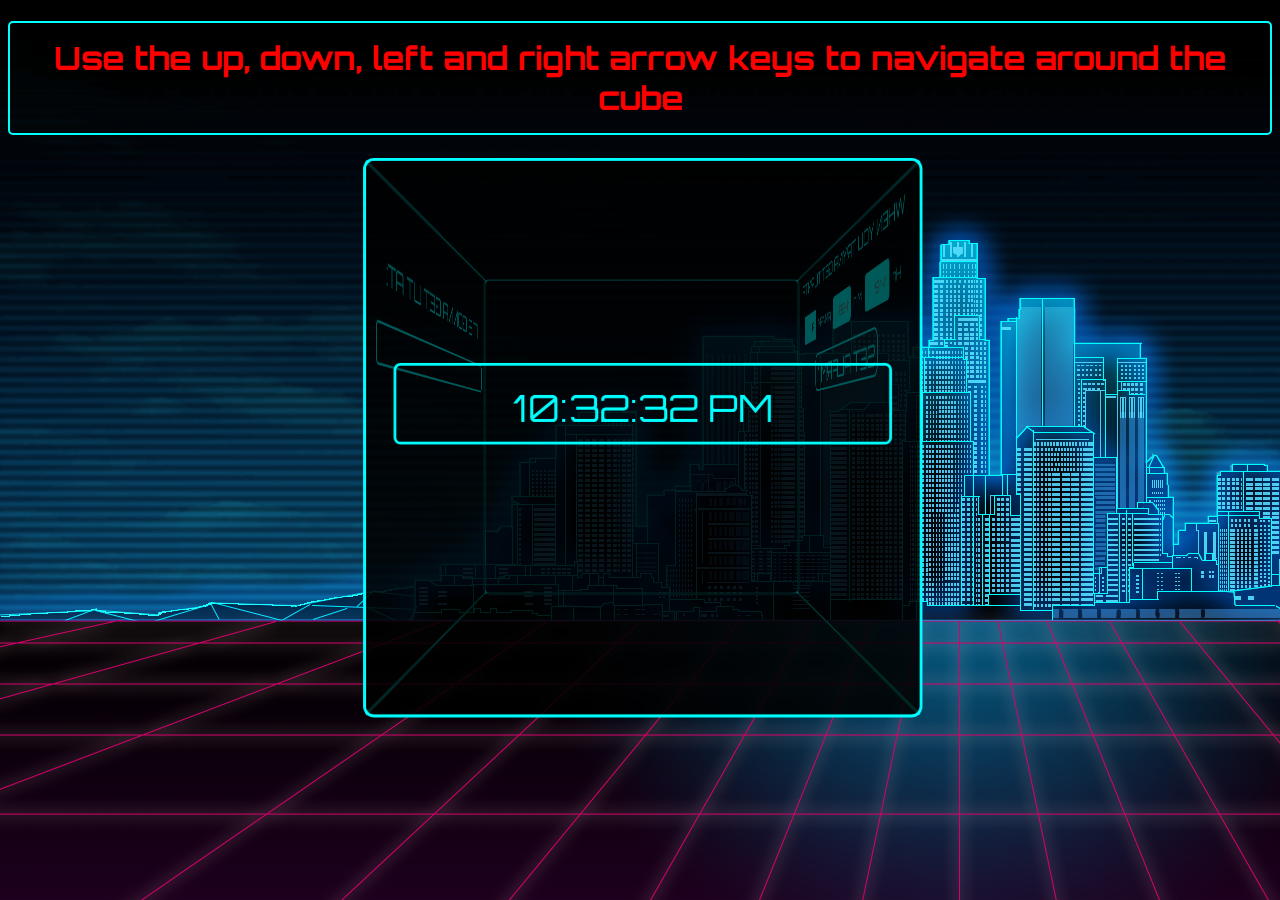
<file: index.html>
<!DOCTYPE html>
<html>
	<head>
    <meta http-equiv="X-UA-Compatible" content="IE=edge,chrome=1" />
    <title>Cubed</title>
		<link rel="stylesheet" href="css/button.css" />
		<link rel="stylesheet" href="css/clock.css" />
		<link rel="stylesheet" href="css/cube.css" />
		<link rel="stylesheet" href="css/main.css" />
		<link href='https://fonts.googleapis.com/css?family=Orbitron' rel='stylesheet' type='text/css'>
	</head>
<body>
     <h1 class="heading1">Use the up, down, left and right arrow keys to navigate around the cube</h1>
<div id="experiment">
    <div id="cube">
        <div class="face one">
        </div>
        <div class="face two">
        	<article class="stopbuttons stopborder">	
    				<a class="stopbtn stopgreen hidden" id="stop" href="" onclick="stop(event)">
    					<div class="alarm stopcubebtn">STOP</div>
    				</a>
					</article>          
					<div id="hex"></div>
        </div>
        <div class="face three">
        	<p class="TURNT">WHEN YOU TRYNA GET TURNT?</p>
        	<label for="hours">Hr</label>
        	<input class="inputs" id="hours" name="hours" type="number" placeholder="1-12" min="1" max="12">
        	<label for="minutes">Min</label>
        	<input class="inputs" id="minutes" name="minutes" type="number" placeholder="1-59" min="1" max="59">
        	<label for="period">AM/PM</label>
        	<select class="selector" id="period" name="period">
        		<option value="AM">AM</option>
        		<option value="PM">PM</option>
        	</select>
        	 <article class="buttons border">	
    				<a class="btn green" href="" onclick="setAlarm1(event)">
    					<div class="alarm cubebtn" id="set-alarm">SET ALARM 1</div>
    				</a>
					</article>
					<!-- EXTRA INPUTS FOR MULTIPLE ALARM SETS ----------------------------------------------------------- -->
        	<!-- <div>
        		<label for="hours">Hr</label>
        		<input class="inputs" id="hours2" name="hours" type="number" placeholder="1-12" min="1" max="12">
        		<label for="minutes">Min</label>
        		<input class="inputs" id="minutes2" name="minutes" type="number" placeholder="1-59" min="1" max="59">
        		<label for="period">AM/PM</label>
        		<select class="selector" id="period2" name="period">
        			<option value="AM">AM</option>
        			<option value="PM">PM</option>
        		</select>
        		<article class="buttons border">	
    				<a class="btn green" href="" onclick="setAlarm2(event)">
    					<div class="alarm cubebtn" id="set-alarm">SET ALARM 2</div>
    				</a>
					</article>
        	</div> -->
        	<!-- <div>
        		<label for="hours">Hr</label>
        		<input class="inputs" id="hours3" name="hours" type="number" placeholder="1-12" min="1" max="12">
        		<label for="minutes">Min</label>
        		<input class="inputs" id="minutes3" name="minutes" type="number" placeholder="1-59" min="1" max="59">
        		<label for="period">AM/PM</label>
        		<select class="selector" id="period3" name="period">
        			<option value="AM">AM</option>
        			<option value="PM">PM</option>
        		</select>
        		<article class="buttons border">	
    				<a class="btn green" href="" onclick="setAlarm3(event)">
    					<div class="alarm cubebtn" id="set-alarm">SET ALARM 3</div>
    				</a>
					</article>
        	</div>  END OF EXTRA INPUTS ---------------------------------------------------------------->
        </div>
        <div class="face four">
   				<img class="neontree hidden" id="gif" src="images/neon_tree.gif" width="360" height="360"> 
        </div>
        <div class="face five">
        	<p class="LIT">IT'S GONNA GET LIT AT:</p>
        	<p class="ITSLIT" id="set"></p>
        	<!-- <p class="ITSLIT" id="set2"></p>
        	<p class="ITSLIT" id="set3"></p> -->
        </div>
        <div class="face six">
          
        </div>
    </div>
</div>
<audio id="myAudio">
  <source src="audio/KnightRider.mp3" type="audio/mp3">
</audio>

    </div>
    <script src="http://ajax.googleapis.com/ajax/libs/jquery/1.9.0/jquery.min.js"></script>
    <script src="js/index.js"></script>
</body>
</html>
</file>
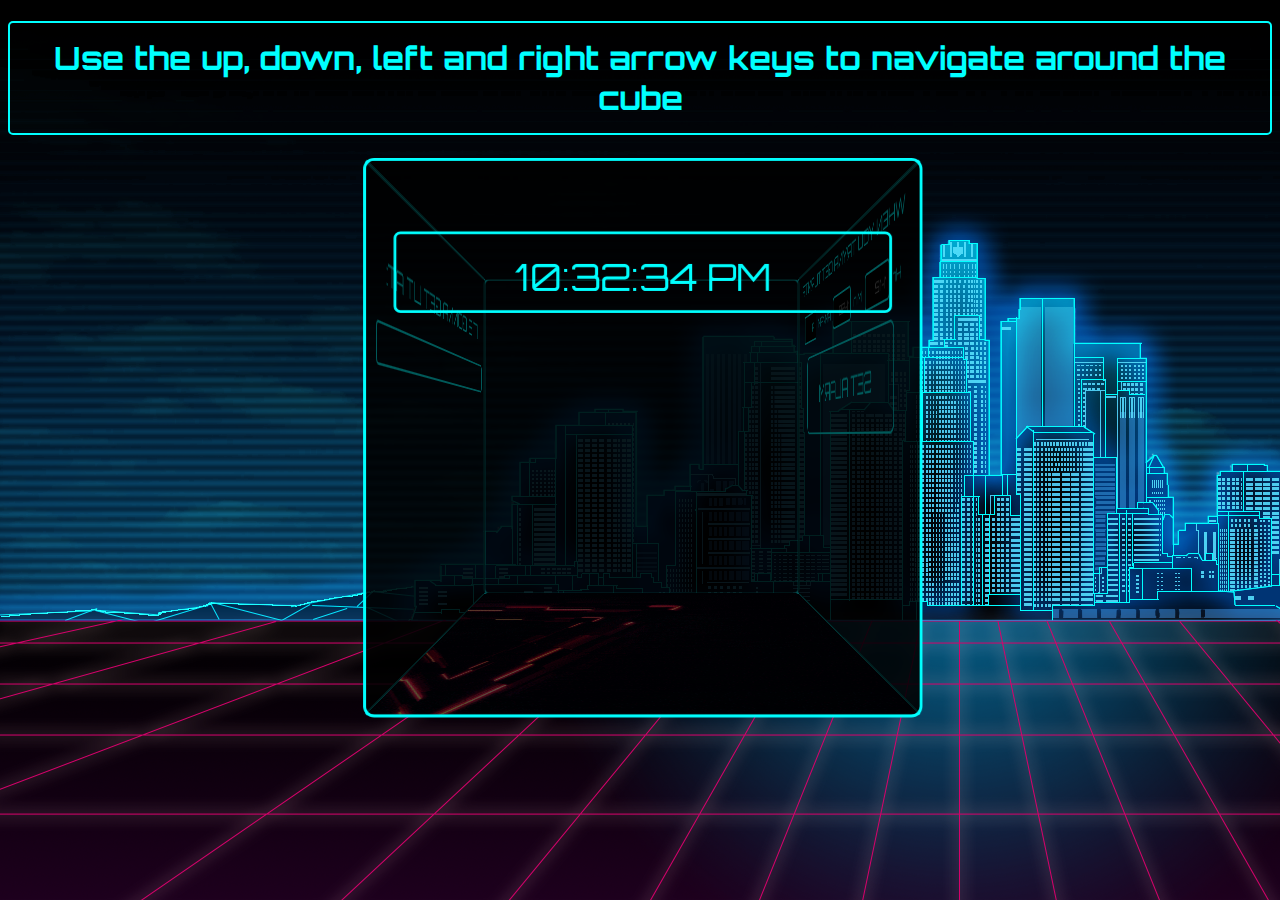
<file: public/index.html>
<!DOCTYPE html>
<html>
	<head>
    <meta http-equiv="X-UA-Compatible" content="IE=edge,chrome=1" />
    <title>Cubed</title>
		<link rel="stylesheet" href="css/button.css" />
		<link rel="stylesheet" href="css/clock.css" />
		<link rel="stylesheet" href="css/cube.css" />
		<link rel="stylesheet" href="css/main.css" />
		<link href='https://fonts.googleapis.com/css?family=Orbitron' rel='stylesheet' type='text/css'>
	</head>
<body>
     <h1 class="heading1">Use the up, down, left and right arrow keys to navigate around the cube</h1>
<div id="experiment">
    <div id="cube">
        <div class="face one">
        </div>
        <div class="face two">
        	<article class="stopbuttons stopborder">	
    				<a class="stopbtn stopgreen hidden" id="stop" href="" onclick="stop(event)">
    					<div class="alarm stopcubebtn">STOP</div>
    				</a>
					</article>          
					<div id="hex"></div>
        </div>
        <div class="face three">
        	<p class="TURNT">WHEN YOU TRYNA GET TURNT?</p>
        	<label for="hours">Hr</label>
        	<input class="inputs" id="hours" name="hours" type="number" placeholder="1-12" min="1" max="12">
        	<label for="minutes">Min</label>
        	<input class="inputs" id="minutes" name="minutes" type="number" placeholder="1-59" min="1" max="59">
        	<label for="period">AM/PM</label>
        	<select class="selector" id="period" name="period">
        		<option value="AM">AM</option>
        		<option value="PM">PM</option>
        	</select>
        	 <article class="buttons border">	
    				<a class="btn green" href="" onclick="setAlarm1(event)">
    					<div class="alarm cubebtn" id="set-alarm">SET ALARM</div>
    				</a>
					</article>
        	<!-- <div>
        		<label for="hours">Hr</label>
        		<input class="inputs" id="hours2" name="hours" type="number" placeholder="1-12" min="1" max="12">
        		<label for="minutes">Min</label>
        		<input class="inputs" id="minutes2" name="minutes" type="number" placeholder="1-59" min="1" max="59">
        		<label for="period">AM/PM</label>
        		<select class="selector" id="period2" name="period">
        			<option value="AM">AM</option>
        			<option value="PM">PM</option>
        		</select>
        		<article class="buttons border">	
    				<a class="btn green" href="" onclick="setAlarm2(event)">
    					<div class="alarm cubebtn" id="set-alarm">SET ALARM 2</div>
    				</a>
					</article>
        	</div>
        	<div>
        		<label for="hours">Hr</label>
        		<input class="inputs" id="hours3" name="hours" type="number" placeholder="1-12" min="1" max="12">
        		<label for="minutes">Min</label>
        		<input class="inputs" id="minutes3" name="minutes" type="number" placeholder="1-59" min="1" max="59">
        		<label for="period">AM/PM</label>
        		<select class="selector" id="period3" name="period">
        			<option value="AM">AM</option>
        			<option value="PM">PM</option>
        		</select>
        		<article class="buttons border">	
    				<a class="btn green" href="" onclick="setAlarm3(event)">
    					<div class="alarm cubebtn" id="set-alarm">SET ALARM 3</div>
    				</a>
					</article>
        	</div> -->
        </div>
        <div class="face four">
   				<img class="neontree hidden" id="gif" src="images/neon_tree.gif" width="360" height="360"> 
        </div>
        <div class="face five">
        	<p class="LIT">IT'S GONNA GET LIT AT:</p>
        	<p class="ITSLIT" id="set"></p>
        	<!-- <p class="ITSLIT" id="set2"></p>
        	<p class="ITSLIT" id="set3"></p> -->
        </div>
        <div class="face six">
          
        </div>
    </div>
</div>
<audio id="myAudio">
  <source src="audio/KnightRider.mp3" type="audio/mp3">
</audio>

    </div>
    <script src="http://ajax.googleapis.com/ajax/libs/jquery/1.9.0/jquery.min.js"></script>
    <script src="js/index.js"></script>
</body>
</html>
</file>
<file: css/button.css>
.btn {
  display: inline-block;
  margin: 15px 0;
  padding-top: 5px;
  padding-right: 5px;
  padding-left: 5px;
  background: transparent;
  border-radius: 3px;
  font-weight: 400;
  text-align: center;
  align-self: center;
}

.btn:hover {
	background-color: aqua;
}

/* Gradient & Border Technique */
.border .green {
	border: 2px solid aqua;
	border-radius: 10px
}

.border .green:hover {
	border: 2px solid black;
}

/* Stage Styles */
.cubebtn {
  font: normal 1em 'Orbitron', Roboto, 'Open Sans', Helvetica, Arial, sans-serif;
  -webkit-font-smoothing: antialiased;
  text-rendering: optimizeLegibility;
}

.buttons {
  text-align: center;
}

a {
  color: aqua;
  text-decoration: none;
}

a:hover {
	color: black;
}

.stopbtn {
  display: inline-block;
  margin: 15px 0;
  padding: 1em 2em;
  background: transparent;
  border-radius: 3px;
  font-weight: 400;
  text-align: center;
  align-self: center;
}

.stopbtn:hover {
	background-color: aqua;
}

/* Gradient & Border Technique */
.stopborder .stopgreen {
	border: 2px solid aqua;
	border-radius: 10px
}

.stopborder .stopgreen:hover {
	border: 2px solid black;
}

/* Stage Styles */
.stopcubebtn {
  font: normal 1em 'Orbitron', Roboto, 'Open Sans', Helvetica, Arial, sans-serif;
  -webkit-font-smoothing: antialiased;
  text-rendering: optimizeLegibility;
}

.stopbuttons {
  text-align: center;
}

a {
  color: aqua;
  text-decoration: none;
}

a:hover {
	color: black;
}
</file>
<file: css/clock.css>
/*styling #hex*/

#hex {
	padding-top: 18px;
	padding-bottom: 10px;
	font-family:'Orbitron';
	color: aqua;
	background: transparent;
	border-radius: 5px;
	/*Vertical centering*/
	position: relative; top: 10%; margin-top: -32px;
	/*Horizontal centering*/
	text-align: center;
	border: 2px solid aqua;
}

#hex:hover {
	background-color: aqua;
	border: 2px solid black;
	color: black;
}

.heading1 {
	padding: 2px;
	color: white;
	text-align: center;
	font-family:'Orbitron';
	border: 2px solid aqua;
}
</file>
<file: css/cube.css>
#experiment {
/*  -webkit-perspective: 800px;
  -webkit-perspective-origin: 50% 200px;
  -moz-perspective: 800px;
  -moz-perspective-origin: 50% 200px;*/
  perspective: 720px;
  perspective-origin: 50% 200px;
}

#cube {
  position: relative;
  margin: 100px auto;
  height: 400px;
  width: 400px;
/*  -webkit-transition: -webkit-transform 2s linear;
  -webkit-transform-style: preserve-3d;
  -moz-transition: -moz-transform 2s linear;
  -moz-transform-style: preserve-3d;*/
  transition: transform 2s linear;
  transform-style: preserve-3d;
}

.face {
  position: absolute;
  height: 360px;
  width: 360px;
  padding: 20px;
  background-color: rgba(0, 0, 0, 0.65);
  font-size: 27px;
  line-height: 1em;
  color: #fff;
  border: 2px solid aqua;
  border-radius: 8px;
}

#cube .one  {
/*  -webkit-transform: rotateX(90deg) translateZ(200px);
  -moz-transform: rotateX(90deg) translateZ(200px);*/
  transform: rotateX(90deg) translateZ(200px);
}

#cube .two {
/*  -webkit-transform: translateZ(200px);
  -moz-transform: translateZ(200px);*/
  transform: translateZ(200px);
}

#cube .three {
/*  -webkit-transform: rotateY(90deg) translateZ(200px);
  -moz-transform: rotateY(90deg) translateZ(200px);*/
  transform: rotateY(90deg) translateZ(200px);
}

#cube .four {
/*  -webkit-transform: rotateY(180deg) translateZ(200px);
  -moz-transform: rotateY(180deg) translateZ(200px);*/
  transform: rotateY(180deg) translateZ(200px);
}

#cube .five {
/*  -webkit-transform: rotateY(-90deg) translateZ(200px);
  -moz-transform: rotateY(-90deg) translateZ(200px);*/
  transform: rotateY(-90deg) translateZ(200px);
}

#cube .six {
/*  -webkit-transform: rotateX(-90deg) rotate(180deg) translateZ(200px);
  -moz-transform: rotateX(-90deg) rotate(180deg) translateZ(200px);*/
  transform: rotateX(-90deg) rotate(180deg) translateZ(200px);
}

.triangle {
	background-image: url("../images/neon_tree.gif");
	background-size: 400px 400px;
  opacity: .7;
}

.three {
	text-align: center;
}

label {
	color: aqua;
	font: normal 0.5em 'Orbitron';
}

.inputs {
	margin: 2px;
  background: aqua;
  width: 50px;
  padding: 5px 5px 5px 5px;
  border: 2px solid aqua;
  height: 20px;
  border-radius: 5px;
  appearance: none;
	font: normal 0.5em 'Orbitron';
}

select {
  margin: 2px;
  background: aqua;
  width: 55px;
  padding: 5px 35px 5px 5px;
  font-size: 16px;
  border: 2px solid aqua;
  height: 34px;
  appearance: none;
  font: normal 0.5em 'Orbitron';
}
</file>
<file: css/main.css>
body {
	background-image: url("../images/grid_city.png");
	background-repeat: no-repeat;
}

.heading1 {
	padding: 15px 0px;
	color: red;
	text-align: center;
	font-family:'Orbitron';
	border: 2px solid aqua;
	border-radius: 5px;
}

 .hidden {
	visibility: hidden;
}

img {
	opacity: 0.7;
}

.LIT {
	margin-top: 10%;
	color: aqua;
	font:normal .9em 'Orbitron';
	text-align: center;
}

.TURNT {
	margin-top: -3%;
	color: aqua;
	font:normal .7em 'Orbitron';
	text-align: center;
}

.ITSLIT {
	color: aqua;
	font:normal .9em 'Orbitron';
	text-align: center;
	text-decoration: underline;
	text-decoration-color: red;
	padding: 15px 0px;
	border: 2px solid aqua;
	border-radius: 5px;
}
</file>
<file: public/css/button.css>
.btn {
  display: inline-block;
  margin: 15px 0;
  padding: 1em 2em;
  background: transparent;
  border-radius: 3px;
  font-weight: 400;
  text-align: center;
}

.btn:hover {
	background-color: aqua;
}

/* Gradient & Border Technique */
.border .green {
	border: 2px solid aqua;
	border-radius: 10px
}

.border .green:hover {
	border: 2px solid black;
}

/* Stage Styles */
.cubebtn {
  font: normal 1em 'Orbitron', Roboto, 'Open Sans', Helvetica, Arial, sans-serif;
  -webkit-font-smoothing: antialiased;
  text-rendering: optimizeLegibility;
}

.buttons {
  text-align: center;
}

.btn {
  align-self: center;
}

a {
  color: aqua;
  text-decoration: none;
}

a:hover {
	color: black;
}
</file>
<file: public/css/clock.css>
/*styling #hex*/

#hex {
	padding-top: 18px;
	padding-bottom: 10px;
	font-family:'Orbitron';
	color: aqua;
	background: transparent;
	border-radius: 5px;
	/*Vertical centering*/
	position: relative; top: 10%; margin-top: -32px;
	/*Horizontal centering*/
	text-align: center;
	border: 2px solid aqua;
}

#hex:hover {
	background-color: aqua;
	border: 2px solid black;
	color: black;
}

.heading1 {
	padding: 2px;
	color: white;
	text-align: center;
	font-family:'Orbitron';
	border: 2px solid aqua;
}
</file>
<file: public/css/cube.css>
#experiment {
/*  -webkit-perspective: 800px;
  -webkit-perspective-origin: 50% 200px;
  -moz-perspective: 800px;
  -moz-perspective-origin: 50% 200px;*/
  perspective: 720px;
  perspective-origin: 50% 200px;
}

#cube {
  position: relative;
  margin: 100px auto;
  height: 400px;
  width: 400px;
/*  -webkit-transition: -webkit-transform 2s linear;
  -webkit-transform-style: preserve-3d;
  -moz-transition: -moz-transform 2s linear;
  -moz-transform-style: preserve-3d;*/
  transition: transform 2s linear;
  transform-style: preserve-3d;
}

.face {
  position: absolute;
  height: 360px;
  width: 360px;
  padding: 20px;
  background-color: rgba(0, 0, 0, 0.65);
  font-size: 27px;
  line-height: 1em;
  color: #fff;
  border: 2px solid aqua;
  border-radius: 8px;
}

#cube .one  {
/*  -webkit-transform: rotateX(90deg) translateZ(200px);
  -moz-transform: rotateX(90deg) translateZ(200px);*/
  transform: rotateX(90deg) translateZ(200px);
}

#cube .two {
/*  -webkit-transform: translateZ(200px);
  -moz-transform: translateZ(200px);*/
  transform: translateZ(200px);
}

#cube .three {
/*  -webkit-transform: rotateY(90deg) translateZ(200px);
  -moz-transform: rotateY(90deg) translateZ(200px);*/
  transform: rotateY(90deg) translateZ(200px);
}

#cube .four {
/*  -webkit-transform: rotateY(180deg) translateZ(200px);
  -moz-transform: rotateY(180deg) translateZ(200px);*/
  transform: rotateY(180deg) translateZ(200px);
}

#cube .five {
/*  -webkit-transform: rotateY(-90deg) translateZ(200px);
  -moz-transform: rotateY(-90deg) translateZ(200px);*/
  transform: rotateY(-90deg) translateZ(200px);
}

#cube .six {
/*  -webkit-transform: rotateX(-90deg) rotate(180deg) translateZ(200px);
  -moz-transform: rotateX(-90deg) rotate(180deg) translateZ(200px);*/
  transform: rotateX(-90deg) rotate(180deg) translateZ(200px);
}

.triangle {
	background-image: url("../images/neon_tree.gif");
	background-size: 400px 400px;
  opacity: .7;
}

.three {
	text-align: center;
}

label {
	color: aqua;
	font: normal 0.5em 'Orbitron';
}

.inputs {
	margin: 2px;
  background: black;
  width: 50px;
  padding: 5px 5px 5px 5px;
  border: 2px solid aqua;
  height: 20px;
  border-radius: 5px;
  appearance: none;
	font: normal 0.5em 'Orbitron';
	color: aqua;
}

.inputs:hover {
	margin: 2px;
  background: aqua;
  width: 50px;
  padding: 5px 5px 5px 5px;
  border: 2px solid black;
  height: 20px;
  border-radius: 5px;
  appearance: none;
	font: normal 0.5em 'Orbitron';
	color: black;
}

select {
  margin: 2px;
  background: black;
  width: 55px;
  padding: 5px 35px 5px 5px;
  font-size: 16px;
  border: 2px solid aqua;
  height: 34px;
  appearance: none;
  font: normal 0.5em 'Orbitron';
  color: aqua;
} 

select:hover {
  margin: 2px;
  background: aqua;
  width: 55px;
  padding: 5px 35px 5px 5px;
  font-size: 16px;
  border: 2px solid black;
  height: 34px;
  appearance: none;
  font: normal 0.5em 'Orbitron';
  color: black;
}
</file>
<file: public/css/main.css>
body {
	background-image: url("../images/grid_city.png");
	background-repeat: no-repeat;
}

.heading1 {
	padding: 15px 0px;
	color: aqua;
	text-align: center;
	font-family:'Orbitron';
	border: 2px solid aqua;
	border-radius: 5px;
}

.heading1:hover {
	padding: 15px 0px;
	color: black;
	text-align: center;
	font-family:'Orbitron';
	border: 2px solid black;
	border-radius: 5px;
	background-color: aqua;
}

 .hidden {
	visibility: hidden;
}

img {
	opacity: 0.7;
}

.LIT {
	margin-top: 10%;
	color: aqua;
	font:normal .9em 'Orbitron';
	text-align: center;
}

.TURNT {
	margin-top: -3%;
	color: aqua;
	font:normal .7em 'Orbitron';
	text-align: center;
}

.ITSLIT {
	color: aqua;
	font:normal .9em 'Orbitron';
	text-align: center;
	text-decoration: underline;
	text-decoration-color: red;
	padding: 15px 0px;
	border: 2px solid aqua;
	border-radius: 5px;
}

.ITSLIT:hover {
	color: black;
	font:normal .9em 'Orbitron';
	text-decoration: underline;
	text-decoration-color: red;
	border: 2px solid black;
	background-color: aqua;
}

.six {
	background-image: url("/images/retro_triangle.gif");
}
</file>
